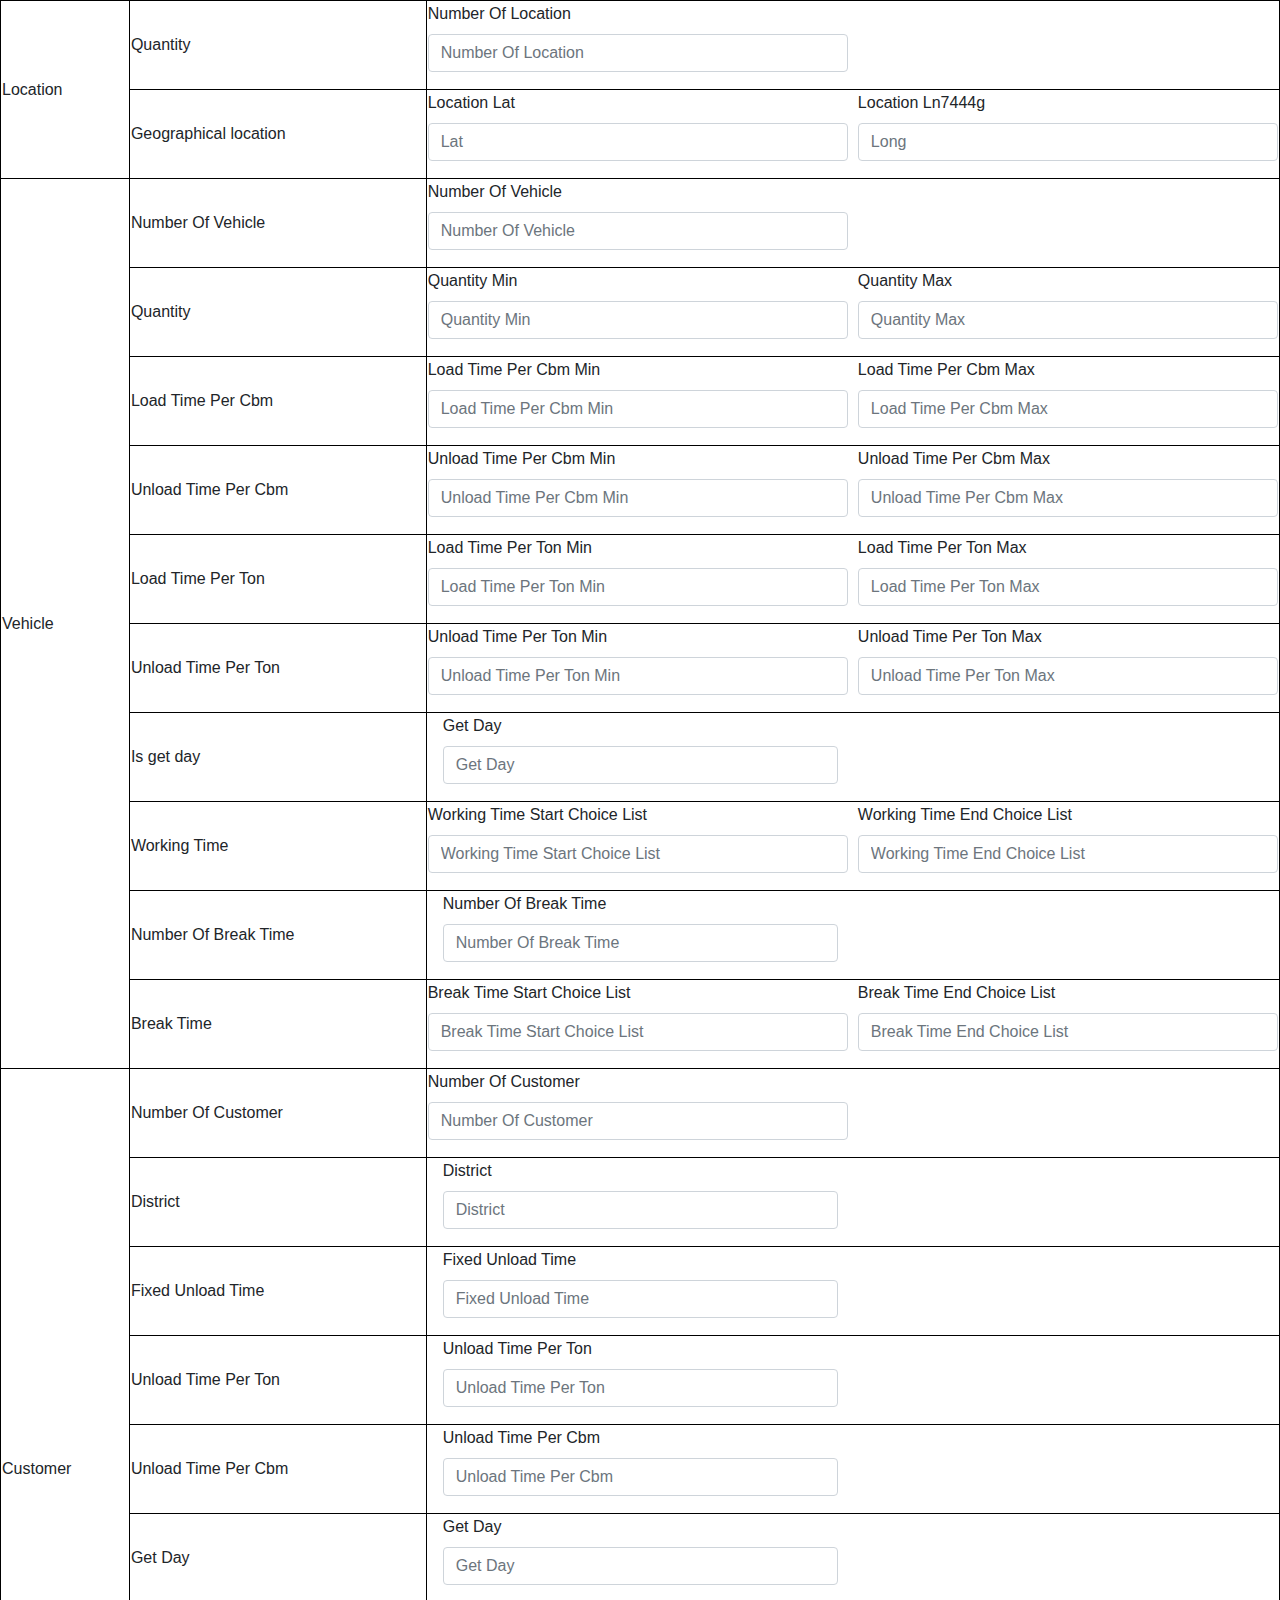
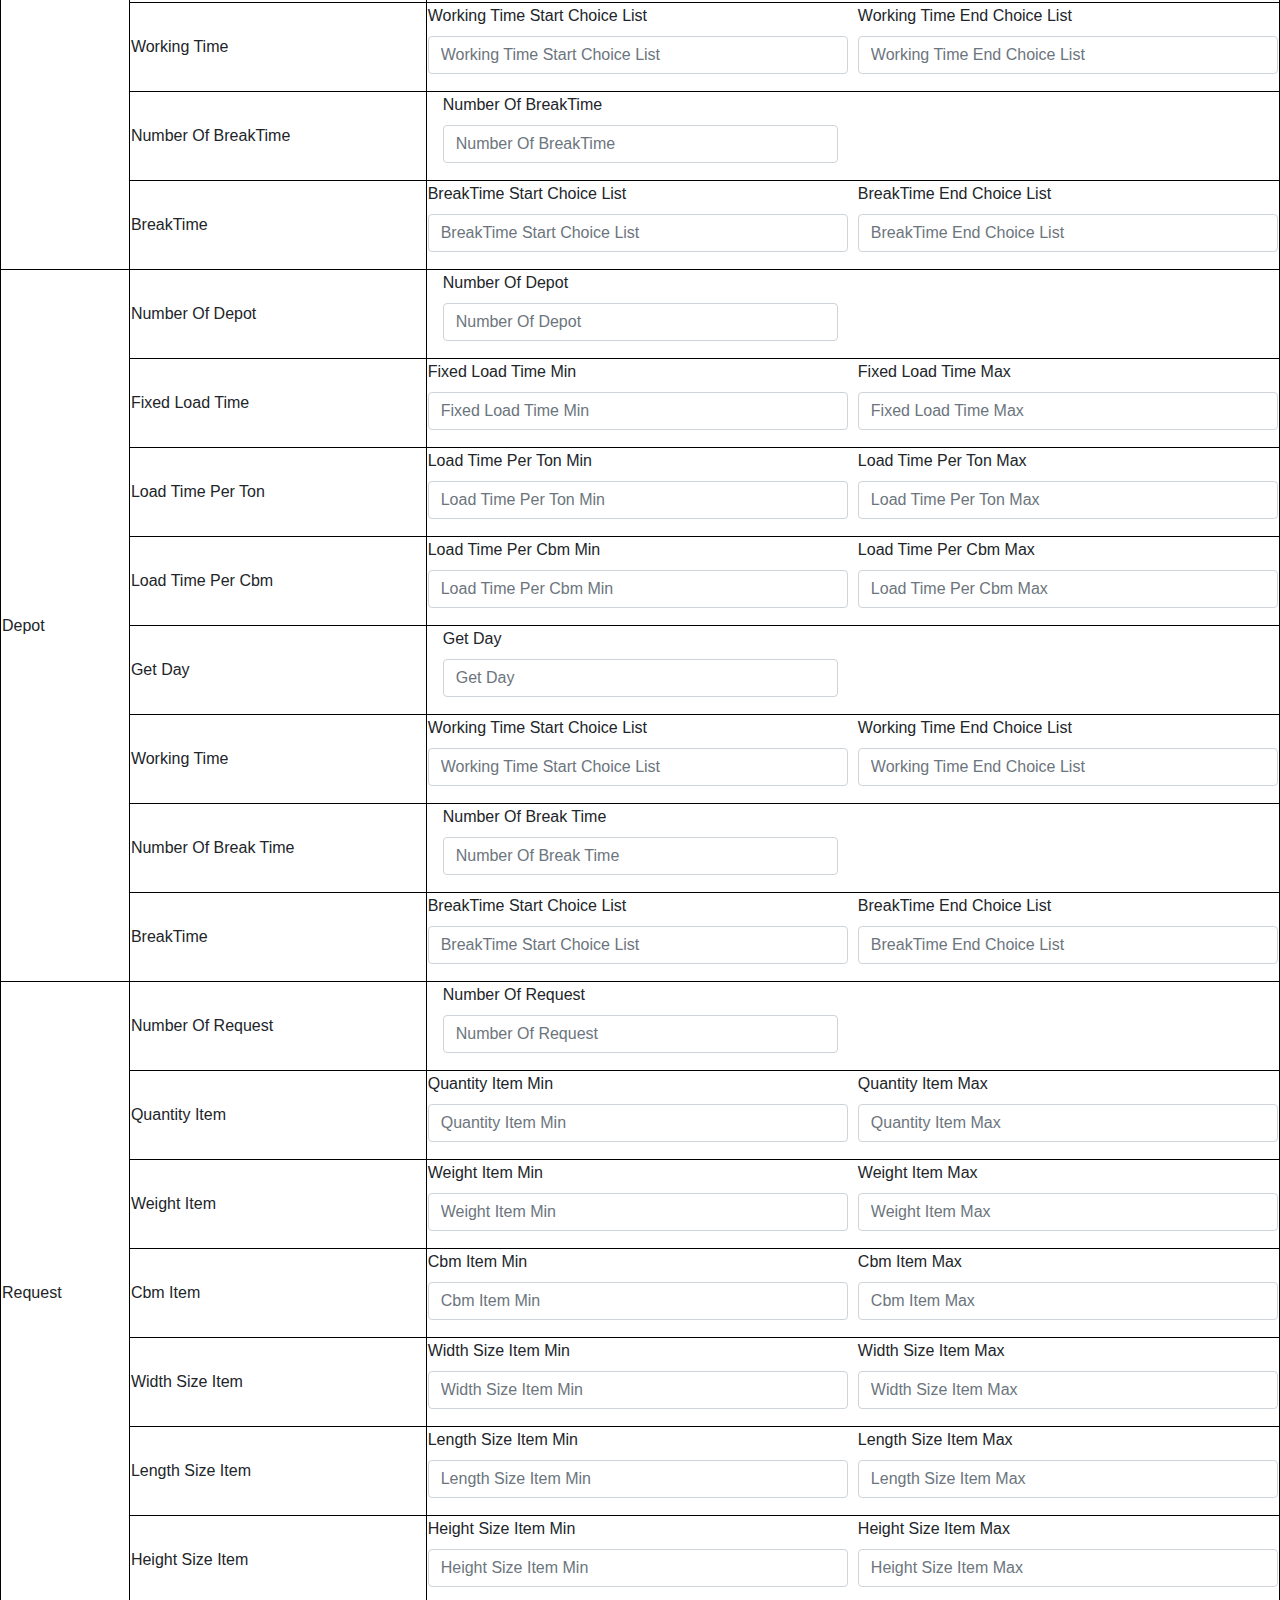
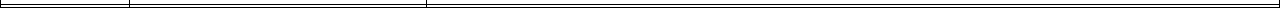
<file: test_input_vrp/index.html>
<!DOCTYPE html>
<html lang="en">

<head>
    <meta charset="UTF-8">
    <meta http-equiv="X-UA-Compatible" content="IE=edge">
    <meta name="viewport" content="width=device-width, initial-scale=1.0">
    <link rel="stylesheet" href="https://cdn.jsdelivr.net/npm/bootstrap@4.0.0/dist/css/bootstrap.min.css" integrity="sha384-Gn5384xqQ1aoWXA+058RXPxPg6fy4IWvTNh0E263XmFcJlSAwiGgFAW/dAiS6JXm" crossorigin="anonymous">
    <title>Document</title>
    <style>
        table,
        th,
        td {
            border: 1px solid black;
        }
    </style>
</head>

<body>

    <div>
        <form action="">
            <table style="width:100%">

                <!-- Location -->
                <div>
                    <tr>
                        <td rowspan="2">Location</td>
                        <td rowspan="1">Quantity</td>
                        <td>
                            <div class="form-row">
                                <div class="form-group col-md-6">
                                    <label for="">Number Of Location</label>
                                    <input type="text" class="form-control" id="numberOfLocation" placeholder="Number Of Location" required>
                                    <div class="feedback"></div>
                                </div>
                            </div>
                        </td>
                    </tr>
                    <tr>
                        <td rowspan="1">Geographical location</td>
                        <td>
                            <div class="form-row">
                                <div class="form-group col-md-6">
                                    <label for="">Location Lat</label>
                                    <input type="text" class="form-control" id="locationLat" placeholder="Lat">
                                    <div class="feedback"></div>
                                </div>
                                <div class="form-group col-md-6">
                                    <label for="">Location Ln7444g</label>
                                    <input type="text" class="form-control" id="locationLng" placeholder="Long">
                                    <div class="feedback"></div>
                                </div>
                            </div>
                        </td>
                    </tr>
                </div>

                <!-- Vehicle -->
                <div>

                    <tr>
                        <td rowspan="10">Vehicle</td>
                        <td rowspan="1">Number Of Vehicle</td>
                        <td>
                            <div class="form-row">
                                <div class="form-group col-md-6">
                                    <label for="">Number Of Vehicle</label>
                                    <input type="text" class="form-control" id="numberOfVehicle" placeholder="Number Of Vehicle" required>
                                    <div class="feedback"></div>
                                </div>
                            </div>
                        </td>
                    </tr>

                    <tr>
                        <td rowspan="1">Quantity</td>
                        <td>
                            <div class="form-row">
                                <div class="form-group col-md-6">
                                    <label for="">Quantity Min</label>
                                    <input type="text" class="form-control" id="vehicleQuantityMin" placeholder="Quantity Min">
                                    <div class="feedback"></div>
                                </div>
                                <div class="form-group col-md-6">
                                    <label for="">Quantity Max</label>
                                    <input type="text" class="form-control" id="vehicleQuantityMax" placeholder="Quantity Max">
                                    <div class="feedback"></div>
                                </div>
                            </div>
                        </td>
                    </tr>

                    <tr>
                        <td rowspan="1">Load Time Per Cbm</td>
                        <td>
                            <div class="form-row">
                                <div class="form-group col-md-6">
                                    <label for="">Load Time Per Cbm Min</label>
                                    <input type="text" class="form-control" id="vehicleLoadTimePerCbmMin" placeholder="Load Time Per Cbm Min">
                                    <div class="feedback"></div>
                                </div>
                                <div class="form-group col-md-6">
                                    <label for="">Load Time Per Cbm Max</label>
                                    <input type="text" class="form-control" id="vehicleLoadTimePerCbmMax" placeholder="Load Time Per Cbm Max">
                                    <div class="feedback"></div>
                                </div>
                            </div>
                        </td>
                    </tr>

                    <tr>
                        <td rowspan="1">Unload Time Per Cbm</td>
                        <td>
                            <div class="form-row">
                                <div class="form-group col-md-6">
                                    <label for="">Unload Time Per Cbm Min</label>
                                    <input type="text" class="form-control" id="vehicleUnloadTimePerCbmMin" placeholder="Unload Time Per Cbm Min">
                                    <div class="feedback"></div>
                                </div>
                                <div class="form-group col-md-6">
                                    <label for="">Unload Time Per Cbm Max</label>
                                    <input type="text" class="form-control" id="vehicleUnloadTimePerCbmMax" placeholder="Unload Time Per Cbm Max">
                                    <div class="feedback"></div>
                                </div>
                            </div>
                        </td>
                    </tr>

                    <tr>
                        <td rowspan="1">Load Time Per Ton</td>
                        <td>
                            <div class="form-row">
                                <div class="form-group col-md-6">
                                    <label for="">Load Time Per Ton Min</label>
                                    <input type="text" class="form-control" id="vehicleLoadTimePerTonMin" placeholder="Load Time Per Ton Min">
                                    <div class="feedback"></div>
                                </div>
                                <div class="form-group col-md-6">
                                    <label for="">Load Time Per Ton Max</label>
                                    <input type="text" class="form-control" id="vehicleLoadTimePerTonMax" placeholder="Load Time Per Ton Max">
                                    <div class="feedback"></div>
                                </div>
                            </div>
                        </td>
                    </tr>

                    <tr>
                        <td rowspan="1">Unload Time Per Ton</td>
                        <td>
                            <div class="form-row">
                                <div class="form-group col-md-6">
                                    <label for="">Unload Time Per Ton Min</label>
                                    <input type="text" class="form-control" id="vehicleUnloadTimePerTonMin" placeholder="Unload Time Per Ton Min">
                                    <div class="feedback"></div>
                                </div>
                                <div class="form-group col-md-6">
                                    <label for="">Unload Time Per Ton Max</label>
                                    <input type="text" class="form-control" id="vehicleUnloadTimePerTonMax" placeholder="Unload Time Per Ton Max">
                                    <div class="feedback"></div>
                                </div>
                            </div>
                        </td>
                    </tr>

                    <tr>
                        <td>Is get day</td>
                        <td>
                            <div class="form-group col-md-6">
                                <label for="">Get Day</label>
                                <input type="text" class="form-control" id="vehicleGetDay" placeholder="Get Day">
                                <div class="feedback"></div>
                            </div>
                        </td>
                    </tr>

                    <tr>
                        <td>Working Time</td>
                        <td>
                            <div class="form-row">
                                <div class="form-group col-md-6">
                                    <label for="">Working Time Start Choice List</label>
                                    <input type="text" class="form-control" id="vehicleWorkingTimeStartChoiceList" placeholder="Working Time Start Choice List">
                                    <div class="feedback"></div>
                                </div>
                                <div class="form-group col-md-6">
                                    <label for="">Working Time End Choice List</label>
                                    <input type="text" class="form-control" id="vehicleWorkingTimeEndChoiceList" placeholder="Working Time End Choice List">
                                    <div class="feedback"></div>
                                </div>
                            </div>
                        </td>
                    </tr>

                    <tr>
                        <td>Number Of Break Time</td>
                        <td>
                            <div class="form-group col-md-6">
                                <label for="">Number Of Break Time</label>
                                <input type="text" class="form-control" id="vehicleNumberOfBreakTime" placeholder="Number Of Break Time">
                                <div class="feedback"></div>
                            </div>
                        </td>
                    </tr>

                    <tr>
                        <td rowspan="1">Break Time</td>
                        <td>
                            <div class="form-row">
                                <div class="form-group col-md-6">
                                    <label for="">Break Time Start Choice List</label>
                                    <input type="text" class="form-control" id="vehicleBreakTimeStartChoiceList" placeholder="Break Time Start Choice List">
                                    <div class="feedback"></div>
                                </div>
                                <div class="form-group col-md-6">
                                    <label for="">Break Time End Choice List</label>
                                    <input type="text" class="form-control" id="vehicleBreakTimeEndChoiceList" placeholder="Break Time End Choice List">
                                    <div class="feedback"></div>
                                </div>
                            </div>
                        </td>
                    </tr>

                </div>

                <!-- Customer -->
                <div>

                    <tr>
                        <td rowspan="9">Customer</td>
                        <td rowspan="1">Number Of Customer</td>
                        <td>
                            <div class="form-row">
                                <div class="form-group col-md-6">
                                    <label for="">Number Of Customer</label>
                                    <input type="text" class="form-control" id="numberOfCustomer" placeholder="Number Of Customer" required>
                                    <div class="feedback"></div>
                                </div>
                            </div>
                        </td>
                    </tr>

                    <tr>
                        <td rowspan="1">District</td>
                        <td>
                            <div class="form-group col-md-6">
                                <label for="">District</label>
                                <input type="text" class="form-control" id="customerDistrict" placeholder="District">
                                <div class="feedback"></div>
                            </div>
                        </td>
                    </tr>

                    <tr>
                        <td rowspan="1">Fixed Unload Time</td>
                        <td>
                            <div class="form-group col-md-6">
                                <label for="">Fixed Unload Time</label>
                                <input type="text" class="form-control" id="customerFixedUnloadTime" placeholder="Fixed Unload Time">
                                <div class="feedback"></div>
                            </div>
                        </td>
                    </tr>

                    <tr>
                        <td rowspan="1">Unload Time Per Ton</td>
                        <td>
                            <div class="form-group col-md-6">
                                <label for="">Unload Time Per Ton</label>
                                <input type="text" class="form-control" id="customerUnloadTimePerTon" placeholder="Unload Time Per Ton">
                                <div class="feedback"></div>
                            </div>
                        </td>
                    </tr>

                    <tr>
                        <td rowspan="1">Unload Time Per Cbm</td>
                        <td>
                            <div class="form-group col-md-6">
                                <label for="">Unload Time Per Cbm</label>
                                <input type="text" class="form-control" id="customerUnloadTimePerCbm" placeholder="Unload Time Per Cbm">
                                <div class="feedback"></div>
                            </div>
                        </td>
                    </tr>

                    <tr>
                        <td rowspan="1">Get Day</td>
                        <td>
                            <div class="form-group col-md-6">
                                <label for="">Get Day</label>
                                <input type="text" class="form-control" id="customerGetDay" placeholder="Get Day">
                                <div class="feedback"></div>
                            </div>
                        </td>
                    </tr>

                    <tr>
                        <td rowspan="1">Working Time</td>
                        <td>
                            <div class="form-row">
                                <div class="form-group col-md-6">
                                    <label for="">Working Time Start Choice List</label>
                                    <input type="text" class="form-control" id="customerWorkingTimeStartChoiceList" placeholder="Working Time Start Choice List">
                                    <div class="feedback"></div>
                                </div>
                                <div class="form-group col-md-6">
                                    <label for="">Working Time End Choice List</label>
                                    <input type="text" class="form-control" id="customerWorkingTimeEndChoiceList" placeholder="Working Time End Choice List">
                                    <div class="feedback"></div>
                                </div>
                            </div>
                        </td>
                    </tr>

                    <tr>
                        <td rowspan="1">Number Of BreakTime</td>
                        <td>
                            <div class="form-group col-md-6">
                                <label for="">Number Of BreakTime</label>
                                <input type="text" class="form-control" id="customerNumberOfBreakTime" placeholder="Number Of BreakTime">
                                <div class="feedback"></div>
                            </div>
                        </td>
                    </tr>
                    <tr>
                        <td rowspan="1">BreakTime</td>
                        <td>
                            <div class="form-row">
                                <div class="form-group col-md-6">
                                    <label for="">BreakTime Start Choice List</label>
                                    <input type="text" class="form-control" id="customerBreakTimeStartChoiceList" placeholder="BreakTime Start Choice List">
                                    <div class="feedback"></div>
                                </div>
                                <div class="form-group col-md-6">
                                    <label for="">BreakTime End Choice List</label>
                                    <input type="text" class="form-control" id="customerBreakTimeEndChoiceList" placeholder="BreakTime End Choice List">
                                    <div class="feedback"></div>
                                </div>
                            </div>
                        </td>
                    </tr>
                </div>

                <!-- Depot -->
                <div>

                    <tr>
                        <td rowspan="8">Depot</td>
                        <td rowspan="1">Number Of Depot</td>
                        <td>
                            <div class="form-group col-md-6">
                                <label for="">Number Of Depot</label>
                                <input type="text" class="form-control" id="numberOfDepot" placeholder="Number Of Depot" required>
                                <div class="feedback"></div>
                            </div>
                        </td>
                    </tr>

                    <tr>
                        <td rowspan="1">Fixed Load Time</td>
                        <td>
                            <div class="form-row">
                                <div class="form-group col-md-6">
                                    <label for="">Fixed Load Time Min</label>
                                    <input type="text" class="form-control" id="depotFixedLoadTimeMin" placeholder="Fixed Load Time Min">
                                    <div class="feedback"></div>
                                </div>
                                <div class="form-group col-md-6">
                                    <label for="">Fixed Load Time Max</label>
                                    <input type="text" class="form-control" id="depotFixedLoadTimeMax" placeholder="Fixed Load Time Max">
                                    <div class="feedback"></div>
                                </div>
                            </div>
                        </td>
                    </tr>

                    <tr>
                        <td rowspan="1">Load Time Per Ton</td>
                        <td>
                            <div class="form-row">
                                <div class="form-group col-md-6">
                                    <label for="">Load Time Per Ton Min</label>
                                    <input type="text" class="form-control" id="depotLoadTimePerTonMin" placeholder="Load Time Per Ton Min">
                                    <div class="feedback"></div>
                                </div>
                                <div class="form-group col-md-6">
                                    <label for="">Load Time Per Ton Max</label>
                                    <input type="text" class="form-control" id="depotLoadTimePerTonMax" placeholder="Load Time Per Ton Max">
                                    <div class="feedback"></div>
                                </div>
                            </div>
                        </td>
                    </tr>

                    <tr>
                        <td rowspan="1">Load Time Per Cbm</td>
                        <td>
                            <div class="form-row">
                                <div class="form-group col-md-6">
                                    <label for="">Load Time Per Cbm Min</label>
                                    <input type="text" class="form-control" id="depotLoadTimePerCbmMin" placeholder="Load Time Per Cbm Min">
                                    <div class="feedback"></div>
                                </div>
                                <div class="form-group col-md-6">
                                    <label for="">Load Time Per Cbm Max</label>
                                    <input type="text" class="form-control" id="depotLoadTimePerCbmMax" placeholder="Load Time Per Cbm Max">
                                    <div class="feedback"></div>
                                </div>
                            </div>
                        </td>
                    </tr>

                    <tr>
                        <td rowspan="1">Get Day</td>
                        <td>
                            <div class="form-group col-md-6">
                                <label for="">Get Day</label>
                                <input type="text" class="form-control" id="depotGetDay" placeholder="Get Day">
                                <div class="feedback"></div>
                            </div>
                        </td>
                    </tr>

                    <tr>
                        <td rowspan="1">Working Time</td>
                        <td>
                            <div class="form-row">
                                <div class="form-group col-md-6">
                                    <label for="">Working Time Start Choice List</label>
                                    <input type="text" class="form-control" id="depotWorkingTimeStartChoiceList" placeholder="Working Time Start Choice List">
                                    <div class="feedback"></div>
                                </div>
                                <div class="form-group col-md-6">
                                    <label for="">Working Time End Choice List</label>
                                    <input type="text" class="form-control" id="depotWorkingTimeEndChoiceList" placeholder="Working Time End Choice List">
                                    <div class="feedback"></div>
                                </div>
                            </div>
                        </td>
                    </tr>

                    <tr>
                        <td rowspan="1">Number Of Break Time</td>
                        <td>
                            <div class="form-group col-md-6">
                                <label for="">Number Of Break Time</label>
                                <input type="text" class="form-control" id="depotNumberOfBreakTime" placeholder="Number Of Break Time">
                                <div class="feedback"></div>
                            </div>
                        </td>
                    </tr>

                    <tr>
                        <td rowspan="1">BreakTime</td>
                        <td>
                            <div class="form-row">
                                <div class="form-group col-md-6">
                                    <label for="">BreakTime Start Choice List</label>
                                    <input type="text" class="form-control" id="depotBreakTimeStartChoiceList" placeholder="BreakTime Start Choice List">
                                    <div class="feedback"></div>
                                </div>
                                <div class="form-group col-md-6">
                                    <label for="">BreakTime End Choice List</label>
                                    <input type="text" class="form-control" id="depotBreakTimeEndChoiceList" placeholder="BreakTime End Choice List">
                                    <div class="feedback"></div>
                                </div>
                            </div>
                        </td>
                    </tr>

                </div>

                <!-- Request -->
                <div>

                    <tr>
                        <td rowspan="7">Request</td>
                        <td rowspan="1">Number Of Request</td>
                        <td>
                            <div class="form-group col-md-6">
                                <label for="">Number Of Request</label>
                                <input type="text" class="form-control" id="numberOfRequest" placeholder="Number Of Request" required>
                                <div class="feedback"></div>
                            </div>
                        </td>
                    </tr>

                    <tr>
                        <td rowspan="1">Quantity Item</td>
                        <td>
                            <div class="form-row">
                                <div class="form-group col-md-6">
                                    <label for="">Quantity Item Min</label>
                                    <input type="text" class="form-control" id="requestQuantityItemMin" placeholder="Quantity Item Min">
                                    <div class="feedback"></div>
                                </div>
                                <div class="form-group col-md-6">
                                    <label for="">Quantity Item Max</label>
                                    <input type="text" class="form-control" id="requestQuantityItemMax" placeholder="Quantity Item Max">
                                    <div class="feedback"></div>
                                </div>
                            </div>
                        </td>
                    </tr>

                    <tr>
                        <td rowspan="1">Weight Item</td>
                        <td>
                            <div class="form-row">
                                <div class="form-group col-md-6">
                                    <label for="">Weight Item Min</label>
                                    <input type="text" class="form-control" id="requestWeightItemMin" placeholder="Weight Item Min">
                                    <div class="feedback"></div>
                                </div>
                                <div class="form-group col-md-6">
                                    <label for="">Weight Item Max</label>
                                    <input type="text" class="form-control" id="requestWeightItemMax" placeholder="Weight Item Max">
                                    <div class="feedback"></div>
                                </div>
                            </div>
                        </td>
                    </tr>

                    <tr>
                        <td rowspan="1">Cbm Item</td>
                        <td>
                            <div class="form-row">
                                <div class="form-group col-md-6">
                                    <label for="">Cbm Item Min</label>
                                    <input type="text" class="form-control" id="requestCbmItemMin" placeholder="Cbm Item Min">
                                    <div class="feedback"></div>
                                </div>
                                <div class="form-group col-md-6">
                                    <label for="">Cbm Item Max</label>
                                    <input type="text" class="form-control" id="requestCbmItemMax" placeholder="Cbm Item Max">
                                    <div class="feedback"></div>
                                </div>
                            </div>
                        </td>
                    </tr>

                    <tr>
                        <td rowspan="1">Width Size Item</td>
                        <td>
                            <div class="form-row">
                                <div class="form-group col-md-6">
                                    <label for="">Width Size Item Min</label>
                                    <input type="text" class="form-control" id="requestWidthSizeItemMin" placeholder="Width Size Item Min">
                                    <div class="feedback"></div>
                                </div>
                                <div class="form-group col-md-6">
                                    <label for="">Width Size Item Max</label>
                                    <input type="text" class="form-control" id="requestWidthSizeItemMax" placeholder="Width Size Item Max">
                                    <div class="feedback"></div>
                                </div>
                            </div>
                        </td>
                    </tr>

                    <tr>
                        <td rowspan="1">Length Size Item</td>
                        <td>
                            <div class="form-row">
                                <div class="form-group col-md-6">
                                    <label for="">Length Size Item Min</label>
                                    <input type="text" class="form-control" id="requestLengthSizeItemMin" placeholder="Length Size Item Min">
                                    <div class="feedback"></div>
                                </div>
                                <div class="form-group col-md-6">
                                    <label for="">Length Size Item Max</label>
                                    <input type="text" class="form-control" id="requestLengthSizeItemMax" placeholder="Length Size Item Max">
                                    <div class="feedback"></div>
                                </div>
                            </div>
                        </td>
                    </tr>

                    <tr>
                        <td rowspan="1">Height Size Item</td>
                        <td>
                            <div class="form-row">
                                <div class="form-group col-md-6">
                                    <label for="">Height Size Item Min</label>
                                    <input type="text" class="form-control" id="requestHeightSizeItemMin" placeholder="Height Size Item Min">
                                    <div class="feedback"></div>
                                </div>
                                <div class="form-group col-md-6">
                                    <label for="">Height Size Item Max</label>
                                    <input type="text" class="form-control" id="requestHeightSizeItemMax" placeholder="Height Size Item Max">
                                    <div class="feedback"></div>
                                </div>
                            </div>
                        </td>
                    </tr>

                    <tr>
                        <td rowspan="1"></td>
                        <td></td>
                    </tr>
                </div>

            </table>
    </div>

    </table>
    </form>
    <p></p>
    </div>

    <script src="./main.js"></script>

</body>

</html>
</file>
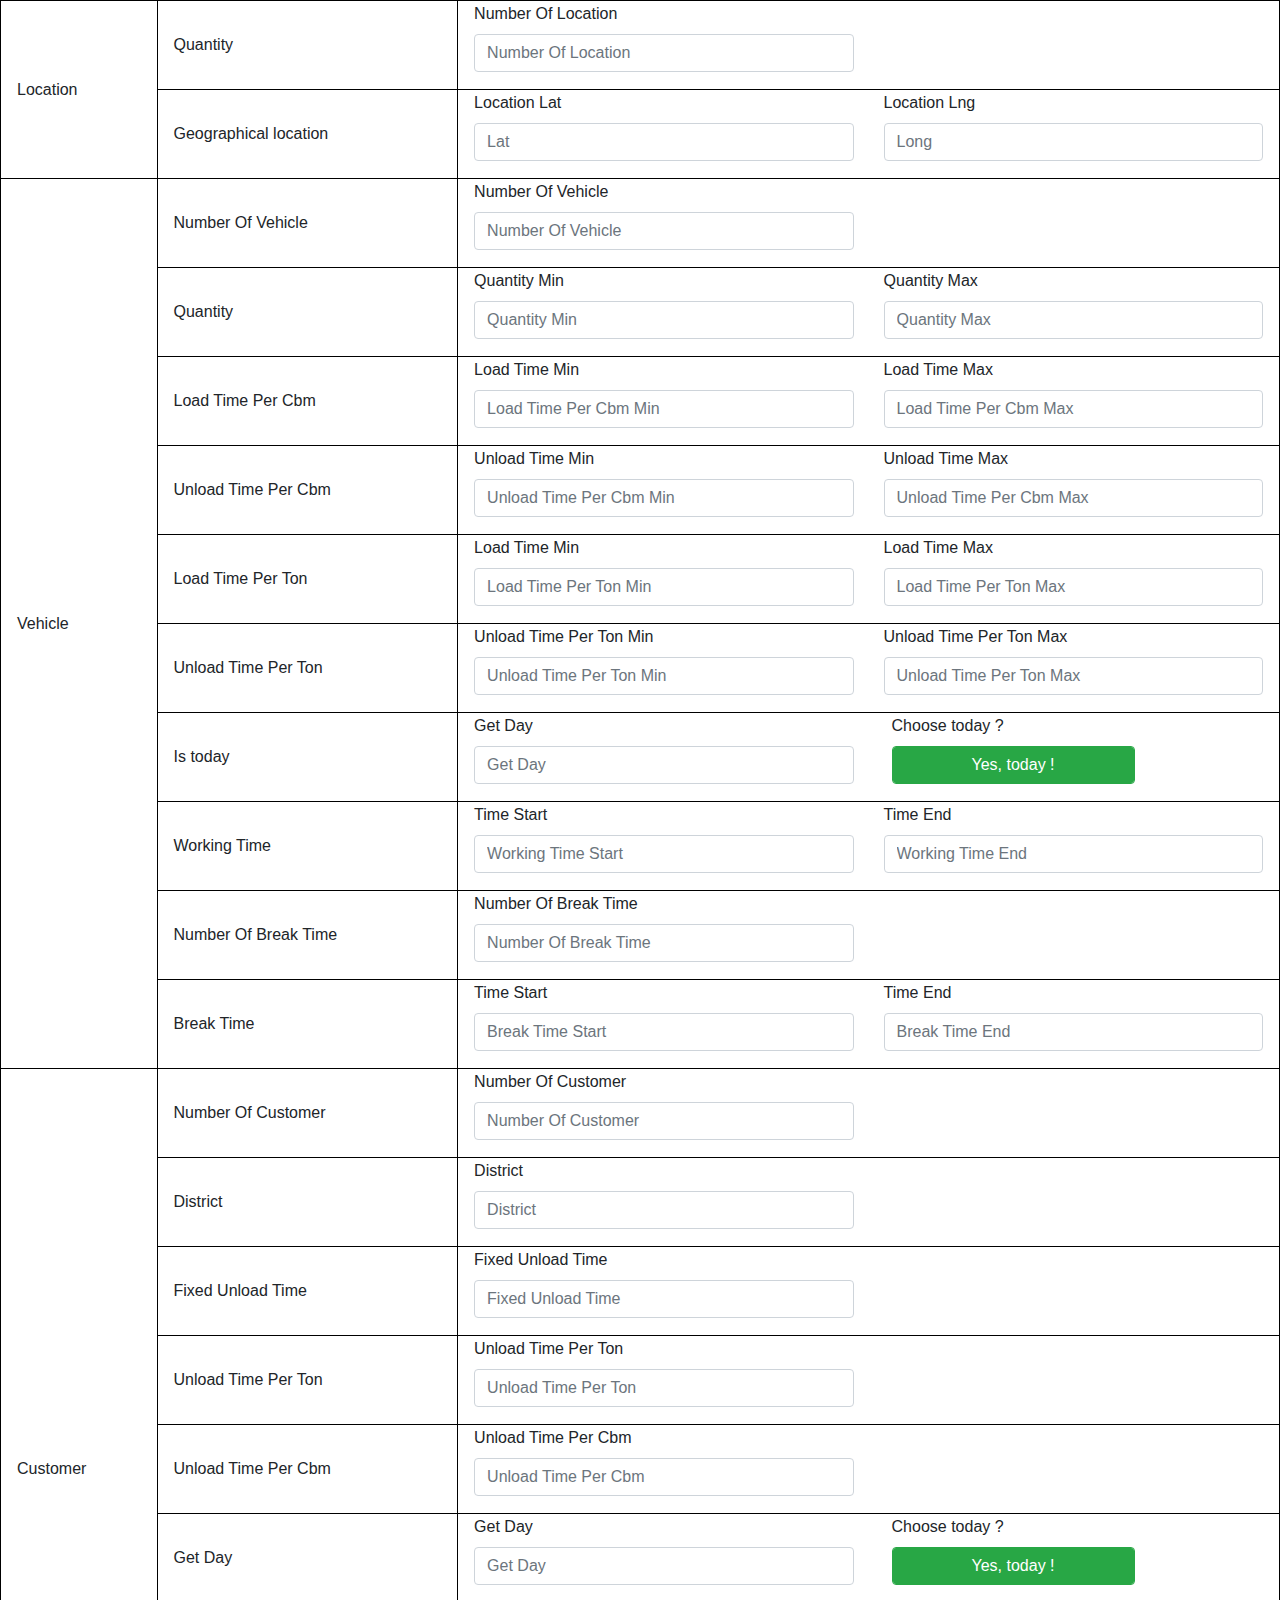
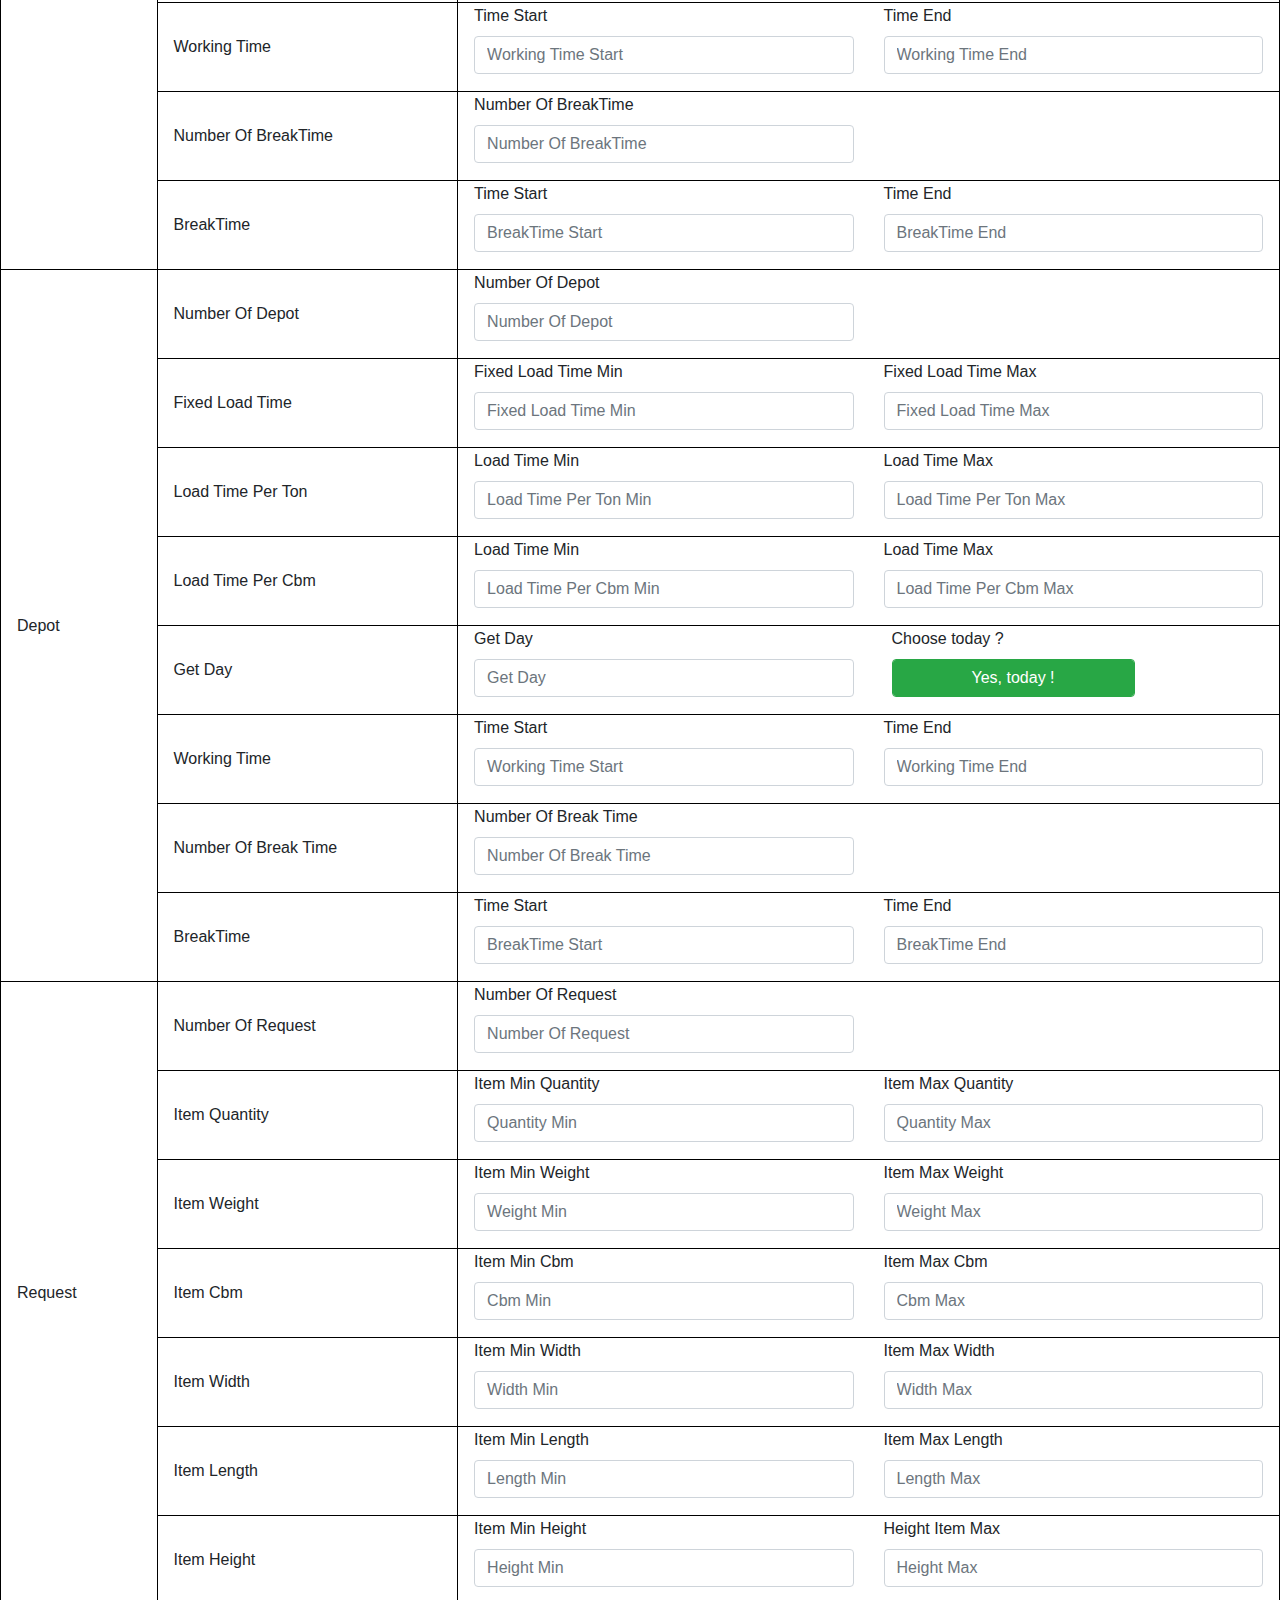
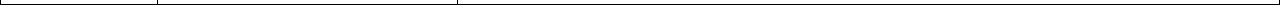
<file: test_input_vrp/hihi.html>
<!DOCTYPE html>
<html lang="en">

<head>
    <meta charset="UTF-8">
    <meta http-equiv="X-UA-Compatible" content="IE=edge">
    <meta name="viewport" content="width=device-width, initial-scale=1.0">
    <link rel="stylesheet" href="https://cdn.jsdelivr.net/npm/bootstrap@4.0.0/dist/css/bootstrap.min.css" integrity="sha384-Gn5384xqQ1aoWXA+058RXPxPg6fy4IWvTNh0E263XmFcJlSAwiGgFAW/dAiS6JXm" crossorigin="anonymous">
    <title>Document</title>
    <style>
        table,
        th,
        td {
            border: 1px solid black;
        }
    </style>
</head>

<body>

    <div>
        <form action="">
            <table style="width:100%">

                <!-- Location -->
                <div>
                    <tr>
                        <td rowspan="2">
                            <div class="col-1">Location</div>
                        </td>
                        <td rowspan="1">
                            <div class="col-1">Quantity</div>
                        </td>
                        <td>
                            <div class="form-group col-md-6">
                                <label for="">Number Of Location</label>
                                <input type="text" class="form-control" id="numberOfLocation" placeholder="Number Of Location" required>
                                <div class="feedback"></div>
                            </div>
                        </td>
                    </tr>
                    <tr>
                        <td rowspan="1">
                            <div class="col">Geographical location</div>
                        </td>
                        <td>
                            <div style="display: flex;">
                                <div class="form-group col-md-6">
                                    <label for="">Location Lat</label>
                                    <input type="text" class="form-control" id="locationLat" placeholder="Lat">
                                    <div class="feedback"></div>
                                </div>
                                <div class="form-group col-md-6">
                                    <label for="">Location Lng</label>
                                    <input type="text" class="form-control" id="locationLng" placeholder="Long">
                                    <div class="feedback"></div>
                                </div>
                            </div>
                        </td>
                    </tr>
                </div>

                <!-- Vehicle -->
                <div style="display: flex;">

                    <tr>
                        <td rowspan="10">
                            <div class="col-md-1">Vehicle</div>
                        </td>
                        <td rowspan="1">
                            <div class="col">Number Of Vehicle</div>
                        </td>
                        <td>
                            <div style="display: flex;">
                                <div class="form-group col-md-6">
                                    <label for="">Number Of Vehicle</label>
                                    <input type="text" class="form-control" id="numberOfVehicle" placeholder="Number Of Vehicle" required>
                                    <div class="feedback"></div>
                                </div>
                            </div>
                        </td>
                    </tr>

                    <tr>
                        <td rowspan="1">
                            <div class="col">Quantity</div>
                        </td>
                        <td>
                            <div style="display: flex;">
                                <div class="form-group col-md-6">
                                    <label for="">Quantity Min</label>
                                    <input type="text" class="form-control" id="vehicleQuantityMin" placeholder="Quantity Min">
                                    <div class="feedback"></div>
                                </div>
                                <div class="form-group col-md-6">
                                    <label for="">Quantity Max</label>
                                    <input type="text" class="form-control" id="vehicleQuantityMax" placeholder="Quantity Max">
                                    <div class="feedback"></div>
                                </div>
                            </div>
                        </td>
                    </tr>

                    <tr>
                        <td rowspan="1">
                            <div class="col">Load Time Per Cbm</div>
                        </td>
                        <td>
                            <div style="display: flex;">
                                <div class="form-group col-md-6">
                                    <label for="">Load Time Min</label>
                                    <input type="text" class="form-control" id="vehicleLoadTimePerCbmMin" placeholder="Load Time Per Cbm Min">
                                    <div class="feedback"></div>
                                </div>
                                <div class="form-group col-md-6">
                                    <label for="">Load Time Max</label>
                                    <input type="text" class="form-control" id="vehicleLoadTimePerCbmMax" placeholder="Load Time Per Cbm Max">
                                    <div class="feedback"></div>
                                </div>
                            </div>
                        </td>
                    </tr>

                    <tr>
                        <td rowspan="1">
                            <div class="col">Unload Time Per Cbm</div>
                        </td>
                        <td>
                            <div style="display: flex;">
                                <div class="form-group col-md-6">
                                    <label for="">Unload Time Min</label>
                                    <input type="text" class="form-control" id="vehicleUnloadTimePerCbmMin" placeholder="Unload Time Per Cbm Min">
                                    <div class="feedback"></div>
                                </div>
                                <div class="form-group col-md-6">
                                    <label for="">Unload Time Max</label>
                                    <input type="text" class="form-control" id="vehicleUnloadTimePerCbmMax" placeholder="Unload Time Per Cbm Max">
                                    <div class="feedback"></div>
                                </div>
                            </div>
                        </td>
                    </tr>

                    <tr>
                        <td rowspan="1">
                            <div class="col">Load Time Per Ton</div>
                        </td>
                        <td>
                            <div style="display: flex;">
                                <div class="form-group col-md-6">
                                    <label for="">Load Time Min</label>
                                    <input type="text" class="form-control" id="vehicleLoadTimePerTonMin" placeholder="Load Time Per Ton Min">
                                    <div class="feedback"></div>
                                </div>
                                <div class="form-group col-md-6">
                                    <label for="">Load Time Max</label>
                                    <input type="text" class="form-control" id="vehicleLoadTimePerTonMax" placeholder="Load Time Per Ton Max">
                                    <div class="feedback"></div>
                                </div>
                            </div>
                        </td>
                    </tr>

                    <tr>
                        <td rowspan="1">
                            <div class="col">Unload Time Per Ton</div>
                        </td>
                        <td>
                            <div style="display: flex;">
                                <div class="form-group col-md-6">
                                    <label for="">Unload Time Per Ton Min</label>
                                    <input type="text" class="form-control" id="vehicleUnloadTimePerTonMin" placeholder="Unload Time Per Ton Min">
                                    <div class="feedback"></div>
                                </div>
                                <div class="form-group col-md-6">
                                    <label for="">Unload Time Per Ton Max</label>
                                    <input type="text" class="form-control" id="vehicleUnloadTimePerTonMax" placeholder="Unload Time Per Ton Max">
                                    <div class="feedback"></div>
                                </div>
                            </div>
                        </td>
                    </tr>

                    <tr>
                        <td rowspan="1">
                            <div class="col">Is today</div>
                        </td>
                        <td>

                            <div style="display: flex;">
                                <div class="form-group mr-2 col-md-6">
                                    <label for="">Get Day</label>
                                    <input type="text" class="form-control" id="vehicleGetDay" placeholder="Get Day">
                                </div>

                                <div class="form-group mr-2 col-md-4">
                                    <label for="">Choose today ?</label>
                                    <button type="button" class="form-control btn btn-success">Yes, today !</button>
                                </div>
                            </div>

                        </td>
                    </tr>

                    <tr>
                        <td rowspan="1">
                            <div class="col">Working Time</div>
                        </td>
                        <td>
                            <div style="display: flex;">
                                <div class="form-group col-md-6">
                                    <label for="">Time Start</label>
                                    <input type="text" class="form-control" id="vehicleWorkingTimeStartChoiceList" placeholder="Working Time Start">
                                    <div class="feedback"></div>
                                </div>
                                <div class="form-group col-md-6">
                                    <label for="">Time End</label>
                                    <input type="text" class="form-control" id="vehicleWorkingTimeEndChoiceList" placeholder="Working Time End">
                                    <div class="feedback"></div>
                                </div>
                            </div>
                        </td>
                    </tr>

                    <tr>
                        <td rowspan="1">
                            <div class="col">Number Of Break Time</div>
                        </td>
                        <td>
                            <div class="form-group col-md-6">
                                <label for="">Number Of Break Time</label>
                                <input type="text" class="form-control" id="vehicleNumberOfBreakTime" placeholder="Number Of Break Time">
                                <div class="feedback"></div>
                            </div>
                        </td>
                    </tr>

                    <tr>
                        <td rowspan="1">
                            <div class="col">Break Time</div>
                        </td>
                        <td>
                            <div style="display: flex;">
                                <div class="form-group col-md-6">
                                    <label for="">Time Start</label>
                                    <input type="text" class="form-control" id="vehicleBreakTimeStartChoiceList" placeholder="Break Time Start">
                                    <div class="feedback"></div>
                                </div>
                                <div class="form-group col-md-6">
                                    <label for="">Time End</label>
                                    <input type="text" class="form-control" id="vehicleBreakTimeEndChoiceList" placeholder="Break Time End">
                                    <div class="feedback"></div>
                                </div>
                            </div>
                        </td>
                    </tr>

                </div>

                <!-- Customer -->
                <div>

                    <tr>
                        <td rowspan="9">
                            <div class="col">Customer</div>
                        </td>
                        <td rowspan="1">
                            <div class="col">Number Of Customer</div>
                        </td>
                        <td>
                            <div class="form-group col-md-6">
                                <label for="">Number Of Customer</label>
                                <input type="text" class="form-control" id="numberOfCustomer" placeholder="Number Of Customer" required>
                                <div class="feedback"></div>
                            </div>
                        </td>
                    </tr>

                    <tr>
                        <td rowspan="1">
                            <div class="col-md-6">District</div>
                        </td>
                        <td>
                            <div class="form-group col-md-6">
                                <label for="">District</label>
                                <input type="text" class="form-control" id="customerDistrict" placeholder="District">
                                <div class="feedback"></div>
                            </div>
                        </td>
                    </tr>

                    <tr>
                        <td rowspan="1">
                            <div class="col">Fixed Unload Time</div>
                        </td>
                        <td>
                            <div class="form-group col-md-6">
                                <label for="">Fixed Unload Time</label>
                                <input type="text" class="form-control" id="customerFixedUnloadTime" placeholder="Fixed Unload Time">
                                <div class="feedback"></div>
                            </div>
                        </td>
                    </tr>

                    <tr>
                        <td rowspan="1">
                            <div class="col">Unload Time Per Ton</div>
                        </td>
                        <td>
                            <div class="form-group col-md-6">
                                <label for="">Unload Time Per Ton</label>
                                <input type="text" class="form-control" id="customerUnloadTimePerTon" placeholder="Unload Time Per Ton">
                                <div class="feedback"></div>
                            </div>
                        </td>
                    </tr>

                    <tr>
                        <td rowspan="1">
                            <div class="col">Unload Time Per Cbm</div>
                        </td>
                        <td>
                            <div class="form-group col-md-6">
                                <label for="">Unload Time Per Cbm</label>
                                <input type="text" class="form-control" id="customerUnloadTimePerCbm" placeholder="Unload Time Per Cbm">
                                <div class="feedback"></div>
                            </div>
                        </td>
                    </tr>

                    <tr>
                        <td rowspan="1">
                            <div class="col">Get Day</div>
                        </td>
                        <td>
                            <div style="display: flex;">
                                <div class="form-group mr-2 col-md-6">
                                    <label for="">Get Day</label>
                                    <input type="text" class="form-control" id="vehicleGetDay" placeholder="Get Day">
                                </div>

                                <div class="form-group mr-2 col-md-4">
                                    <label for="">Choose today ?</label>
                                    <button type="button" class="form-control btn btn-success">Yes, today !</button>
                                </div>
                            </div>
                        </td>
                    </tr>

                    <tr>
                        <td rowspan="1">
                            <div class="col">Working Time</div>
                        </td>
                        <td>
                            <div style="display: flex;">
                                <div class="form-group col-md-6">
                                    <label for="">Time Start</label>
                                    <input type="text" class="form-control" id="customerWorkingTimeStartChoiceList" placeholder="Working Time Start">
                                    <div class="feedback"></div>
                                </div>
                                <div class="form-group col-md-6">
                                    <label for="">Time End</label>
                                    <input type="text" class="form-control" id="customerWorkingTimeEndChoiceList" placeholder="Working Time End">
                                    <div class="feedback"></div>
                                </div>
                            </div>
                        </td>
                    </tr>

                    <tr>
                        <td rowspan="1">
                            <div class="col">Number Of BreakTime</div>
                        </td>
                        <td>
                            <div class="form-group col-md-6">
                                <label for="">Number Of BreakTime</label>
                                <input type="text" class="form-control" id="customerNumberOfBreakTime" placeholder="Number Of BreakTime">
                                <div class="feedback"></div>
                            </div>
                        </td>
                    </tr>
                    <tr>
                        <td rowspan="1">
                            <div class="col">BreakTime</div>
                        </td>
                        <td>
                            <div style="display: flex;">
                                <div class="form-group col-md-6">
                                    <label for="">Time Start</label>
                                    <input type="text" class="form-control" id="customerBreakTimeStartChoiceList" placeholder="BreakTime Start">
                                    <div class="feedback"></div>
                                </div>
                                <div class="form-group col-md-6">
                                    <label for="">Time End</label>
                                    <input type="text" class="form-control" id="customerBreakTimeEndChoiceList" placeholder="BreakTime End">
                                    <div class="feedback"></div>
                                </div>
                            </div>
                        </td>
                    </tr>
                </div>

                <!-- Depot -->
                <div>

                    <tr>
                        <td rowspan="8">
                            <div class="col">Depot</div>
                        </td>
                        <td rowspan="1">
                            <div class="col">Number Of Depot</div>
                        </td>
                        <td>
                            <div class="form-group col-md-6">
                                <label for="">Number Of Depot</label>
                                <input type="text" class="form-control" id="numberOfDepot" placeholder="Number Of Depot" required>
                                <div class="feedback"></div>
                            </div>
                        </td>
                    </tr>

                    <tr>
                        <td rowspan="1">
                            <div class="col">Fixed Load Time</div>
                        </td>
                        <td>
                            <div style="display: flex;">
                                <div class="form-group col-md-6">
                                    <label for="">Fixed Load Time Min</label>
                                    <input type="text" class="form-control" id="depotFixedLoadTimeMin" placeholder="Fixed Load Time Min">
                                    <div class="feedback"></div>
                                </div>
                                <div class="form-group col-md-6">
                                    <label for="">Fixed Load Time Max</label>
                                    <input type="text" class="form-control" id="depotFixedLoadTimeMax" placeholder="Fixed Load Time Max">
                                    <div class="feedback"></div>
                                </div>
                            </div>
                        </td>
                    </tr>

                    <tr>
                        <td rowspan="1">
                            <div class="col">Load Time Per Ton</div>
                        </td>
                        <td>
                            <div style="display: flex;">
                                <div class="form-group col-md-6">
                                    <label for="">Load Time Min</label>
                                    <input type="text" class="form-control" id="depotLoadTimePerTonMin" placeholder="Load Time Per Ton Min">
                                    <div class="feedback"></div>
                                </div>
                                <div class="form-group col-md-6">
                                    <label for="">Load Time Max</label>
                                    <input type="text" class="form-control" id="depotLoadTimePerTonMax" placeholder="Load Time Per Ton Max">
                                    <div class="feedback"></div>
                                </div>
                            </div>
                        </td>
                    </tr>

                    <tr>
                        <td rowspan="1">
                            <div class="col">Load Time Per Cbm</div>
                        </td>
                        <td>
                            <div style="display: flex;">
                                <div class="form-group col-md-6">
                                    <label for="">Load Time Min</label>
                                    <input type="text" class="form-control" id="depotLoadTimePerCbmMin" placeholder="Load Time Per Cbm Min">
                                    <div class="feedback"></div>
                                </div>
                                <div class="form-group col-md-6">
                                    <label for="">Load Time Max</label>
                                    <input type="text" class="form-control" id="depotLoadTimePerCbmMax" placeholder="Load Time Per Cbm Max">
                                    <div class="feedback"></div>
                                </div>
                            </div>
                        </td>
                    </tr>

                    <tr>
                        <td rowspan="1">
                            <div class="col">Get Day</div>
                        </td>
                        <td>
                            <div style="display: flex;">
                                <div class="form-group mr-2 col-md-6">
                                    <label for="">Get Day</label>
                                    <input type="text" class="form-control" id="vehicleGetDay" placeholder="Get Day">
                                </div>

                                <div class="form-group mr-2 col-md-4">
                                    <label for="">Choose today ?</label>
                                    <button type="button" class="form-control btn btn-success">Yes, today !</button>
                                </div>
                            </div>
                        </td>
                    </tr>

                    <tr>
                        <td rowspan="1">
                            <div class="col">Working Time</div>
                        </td>
                        <td>
                            <div style="display: flex;">
                                <div class="form-group col-md-6">
                                    <label for="">Time Start</label>
                                    <input type="text" class="form-control" id="depotWorkingTimeStartChoiceList" placeholder="Working Time Start">
                                    <div class="feedback"></div>
                                </div>
                                <div class="form-group col-md-6">
                                    <label for="">Time End</label>
                                    <input type="text" class="form-control" id="depotWorkingTimeEndChoiceList" placeholder="Working Time End">
                                    <div class="feedback"></div>
                                </div>
                            </div>
                        </td>
                    </tr>

                    <tr>
                        <td rowspan="1">
                            <div class="col">Number Of Break Time</div>
                        </td>
                        <td>
                            <div class="form-group col-md-6">
                                <label for="">Number Of Break Time</label>
                                <input type="text" class="form-control" id="depotNumberOfBreakTime" placeholder="Number Of Break Time">
                                <div class="feedback"></div>
                            </div>
                        </td>
                    </tr>

                    <tr>
                        <td rowspan="1">
                            <div class="col">BreakTime</div>
                        </td>
                        <td>
                            <div style="display: flex;">
                                <div class="form-group col-md-6">
                                    <label for="">Time Start</label>
                                    <input type="text" class="form-control" id="depotBreakTimeStartChoiceList" placeholder="BreakTime Start">
                                    <div class="feedback"></div>
                                </div>
                                <div class="form-group col-md-6">
                                    <label for="">Time End</label>
                                    <input type="text" class="form-control" id="depotBreakTimeEndChoiceList" placeholder="BreakTime End">
                                    <div class="feedback"></div>
                                </div>
                            </div>
                        </td>
                    </tr>

                </div>

                <!-- Request -->
                <div>

                    <tr>
                        <td rowspan="7">
                            <div class="col">Request</div>
                        </td>
                        <td rowspan="1">
                            <div class="col">Number Of Request</div>
                        </td>
                        <td>
                            <div class="form-group col-md-6">
                                <label for="">Number Of Request</label>
                                <input type="text" class="form-control" id="numberOfRequest" placeholder="Number Of Request" required>
                                <div class="feedback"></div>
                            </div>
                        </td>
                    </tr>

                    <tr>
                        <td rowspan="1">
                            <div class="col">Item Quantity </div>
                        </td>
                        <td>
                            <div style="display: flex;">
                                <div class="form-group col-md-6">
                                    <label for=""> Item Min Quantity </label>
                                    <input type="text" class="form-control" id="requestQuantityItemMin" placeholder="Quantity Min">
                                    <div class="feedback"></div>
                                </div>
                                <div class="form-group col-md-6">
                                    <label for=""> Item Max Quantity </label>
                                    <input type="text" class="form-control" id="requestQuantityItemMax" placeholder="Quantity Max">
                                    <div class="feedback"></div>
                                </div>
                            </div>
                        </td>
                    </tr>

                    <tr>
                        <td rowspan="1">
                            <div class="col">Item Weight </div>
                        </td>
                        <td>
                            <div style="display: flex;">
                                <div class="form-group col-md-6">
                                    <label for=""> Item Min Weight </label>
                                    <input type="text" class="form-control" id="requestWeightItemMin" placeholder="Weight Min">
                                    <div class="feedback"></div>
                                </div>
                                <div class="form-group col-md-6">
                                    <label for=""> Item Max Weight </label>
                                    <input type="text" class="form-control" id="requestWeightItemMax" placeholder="Weight Max">
                                    <div class="feedback"></div>
                                </div>
                            </div>
                        </td>
                    </tr>

                    <tr>
                        <td rowspan="1">
                            <div class="col">Item Cbm </div>
                        </td>
                        <td>
                            <div style="display: flex;">
                                <div class="form-group col-md-6">
                                    <label for=""> Item Min Cbm</label>
                                    <input type="text" class="form-control" id="requestCbmItemMin" placeholder="Cbm Min">
                                    <div class="feedback"></div>
                                </div>
                                <div class="form-group col-md-6">
                                    <label for=""> Item Max Cbm</label>
                                    <input type="text" class="form-control" id="requestCbmItemMax" placeholder="Cbm Max">
                                    <div class="feedback"></div>
                                </div>
                            </div>
                        </td>
                    </tr>

                    <tr>
                        <td rowspan="1">
                            <div class="col">Item Width </div>
                        </td>
                        <td>
                            <div style="display: flex;">
                                <div class="form-group col-md-6">
                                    <label for=""> Item Min Width</label>
                                    <input type="text" class="form-control" id="requestWidthSizeItemMin" placeholder="Width Min">
                                    <div class="feedback"></div>
                                </div>
                                <div class="form-group col-md-6">
                                    <label for=""> Item Max Width</label>
                                    <input type="text" class="form-control" id="requestWidthSizeItemMax" placeholder="Width Max">
                                    <div class="feedback"></div>
                                </div>
                            </div>
                        </td>
                    </tr>

                    <tr>
                        <td rowspan="1">
                            <div class="col">Item Length </div>
                        </td>
                        <td>
                            <div style="display: flex;">
                                <div class="form-group col-md-6">
                                    <label for=""> Item Min Length</label>
                                    <input type="text" class="form-control" id="requestLengthSizeItemMin" placeholder="Length Min">
                                    <div class="feedback"></div>
                                </div>
                                <div class="form-group col-md-6">
                                    <label for=""> Item Max Length</label>
                                    <input type="text" class="form-control" id="requestLengthSizeItemMax" placeholder="Length Max">
                                    <div class="feedback"></div>
                                </div>
                            </div>
                        </td>
                    </tr>

                    <tr>
                        <td rowspan="1">
                            <div class="col"> Item Height </div>
                        </td>
                        <td>
                            <div style="display: flex;">
                                <div class="form-group col-md-6">
                                    <label for=""> Item Min Height</label>
                                    <input type="text" class="form-control" id="requestHeightSizeItemMin" placeholder="Height Min">
                                    <div class="feedback"></div>
                                </div>
                                <div class="form-group col-md-6">
                                    <label for="">Height Item Max</label>
                                    <input type="text" class="form-control" id="requestHeightSizeItemMax" placeholder="Height Max">
                                    <div class="feedback"></div>
                                </div>
                            </div>
                        </td>
                    </tr>

                </div>

            </table>
    </div>

    <script src="./main.js"></script>

</body>

</html>
</file>
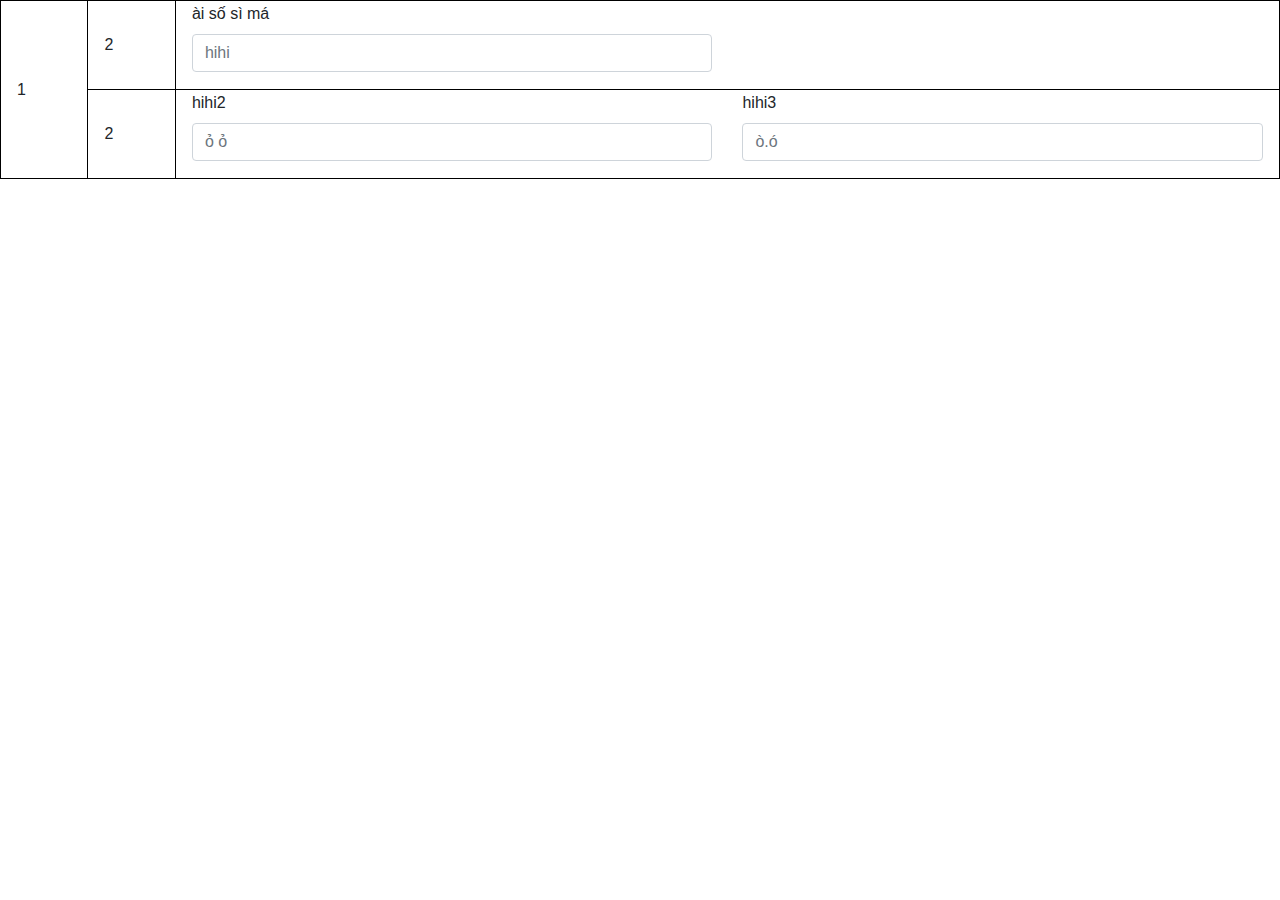
<file: test_input_vrp/test3.html>
<!DOCTYPE html>
<html lang="en">

<head>
    <meta charset="UTF-8">
    <meta http-equiv="X-UA-Compatible" content="IE=edge">
    <meta name="viewport" content="width=device-width, initial-scale=1.0">
    <link rel="stylesheet" href="https://cdn.jsdelivr.net/npm/bootstrap@4.0.0/dist/css/bootstrap.min.css" integrity="sha384-Gn5384xqQ1aoWXA+058RXPxPg6fy4IWvTNh0E263XmFcJlSAwiGgFAW/dAiS6JXm" crossorigin="anonymous">
    <title>Document</title>
    <style>
        table,
        th,
        td {
            border: 1px solid black;
        }
    </style>
</head>

<body>
    <form action="">
        <table style="width:100%">

            <tr>
                <td rowspan="2">
                    <div class="col-md-1">1</div>
                </td>
                <td rowspan="1">
                    <div class="col-md-6">2</div>
                </td>
                <td>
                    <div class="form-group col-md-6">
                        <label for=""> ài số sì má </label>
                        <input type="text" class="form-control" id="" placeholder="hihi" required>
                        <div class="feedback"></div>
                    </div>
                </td>
            </tr>
            <tr>
                <td rowspan="1">
                    <div class="col-md-6">2</div>
                </td>
                <td>
                    <div style="display: flex;">
                        <div class="form-group col-md-6">
                            <label for="">hihi2</label>
                            <input type="text" class="form-control" id="" placeholder="ỏ ỏ">
                            <div class="feedback"></div>
                        </div>
                        <div class="form-group col-md-6">
                            <label for="">hihi3</label>
                            <input type="text" class="form-control" id="" placeholder="ò.ó">
                            <div class="feedback"></div>
                        </div>
                    </div>
                </td>
            </tr>

        </table>
    </form>
</body>

</html>
</file>
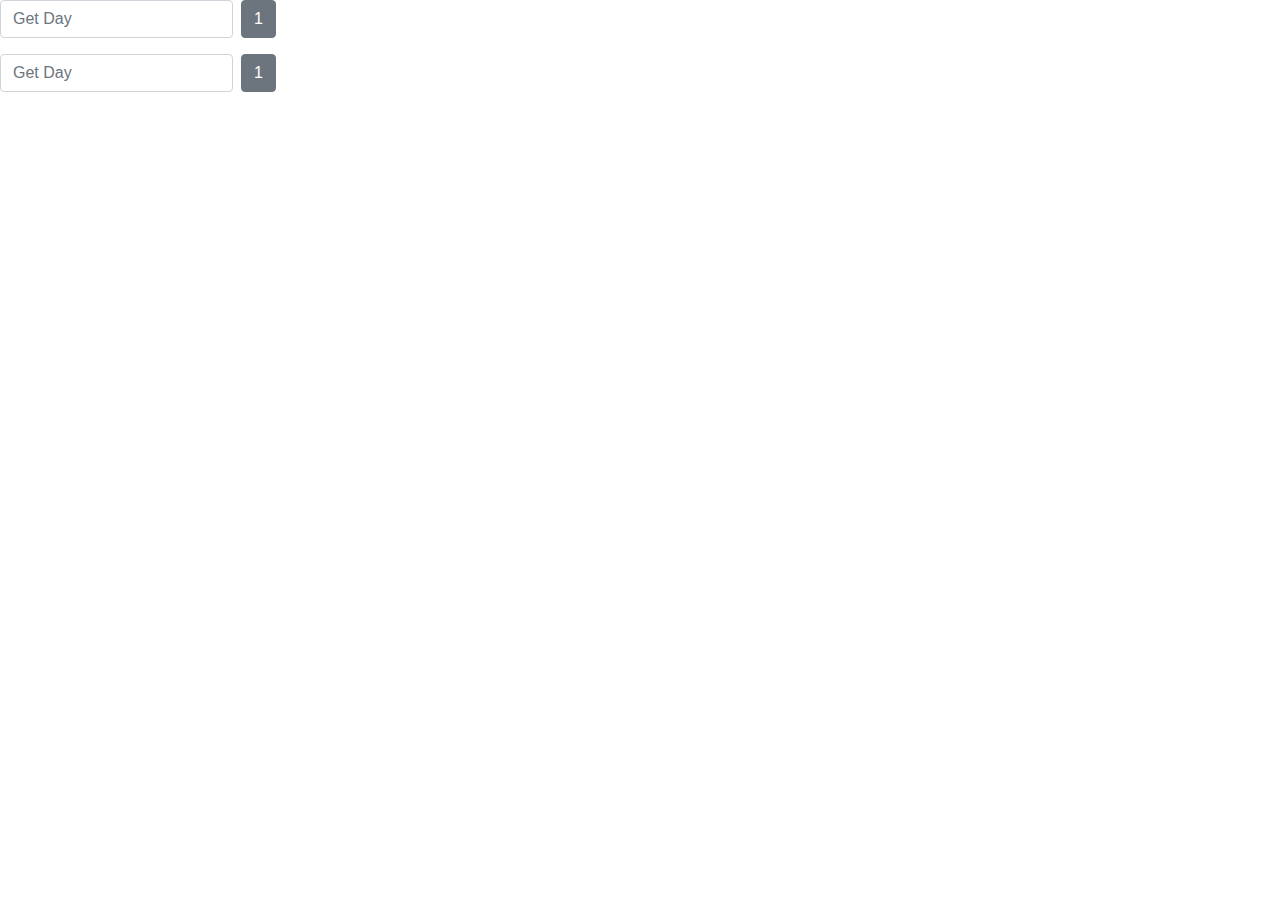
<file: test_input_vrp/test5.html>
<!DOCTYPE html>
<html lang="en">

<head>
    <meta charset="UTF-8">
    <meta http-equiv="X-UA-Compatible" content="IE=edge">
    <meta name="viewport" content="width=device-width, initial-scale=1.0">
    <link rel="stylesheet" href="https://cdn.jsdelivr.net/npm/bootstrap@4.0.0/dist/css/bootstrap.min.css" integrity="sha384-Gn5384xqQ1aoWXA+058RXPxPg6fy4IWvTNh0E263XmFcJlSAwiGgFAW/dAiS6JXm" crossorigin="anonymous">

    <title>Document</title>
</head>

<body>
    <div class="btn-toolbar mb-3" role="toolbar" aria-label="Toolbar with button groups">
        <div class="input-group  mr-2">

            <!-- <div class="form-group col-md-6">
                <label for="">Get Day</label>
                <input type="text" class="form-control" id="vehicleGetDay" placeholder="Get Day">
                <div class="feedback"></div>
            </div> -->


            <!-- <div class="input-group-prepend">
                <div class="input-group-text" id="btnGroupAddon">@</div>
            </div> -->
            <!-- <input type="text" class="form-control" placeholder="Input group example" aria-label="Input group example" aria-describedby="btnGroupAddon"> -->
            <input type="text" class="form-control" id="vehicleGetDay" placeholder="Get Day">
        </div>

        <div class="btn-group mr-2" role="group" aria-label="First group">
            <button type="button" class="btn btn-secondary">1</button>
        </div>
    </div>

    <div class="btn-toolbar mb-3" role="toolbar" aria-label="Toolbar with button groups">

        <div class="input-group  mr-2">
            <input type="text" class="form-control" id="vehicleGetDay" placeholder="Get Day">
        </div>

        <div class="btn-group mr-2" role="group" aria-label="First group">
            <button type="button" class="btn btn-secondary">1</button>
        </div>

    </div>
</body>

</html>
</file>
